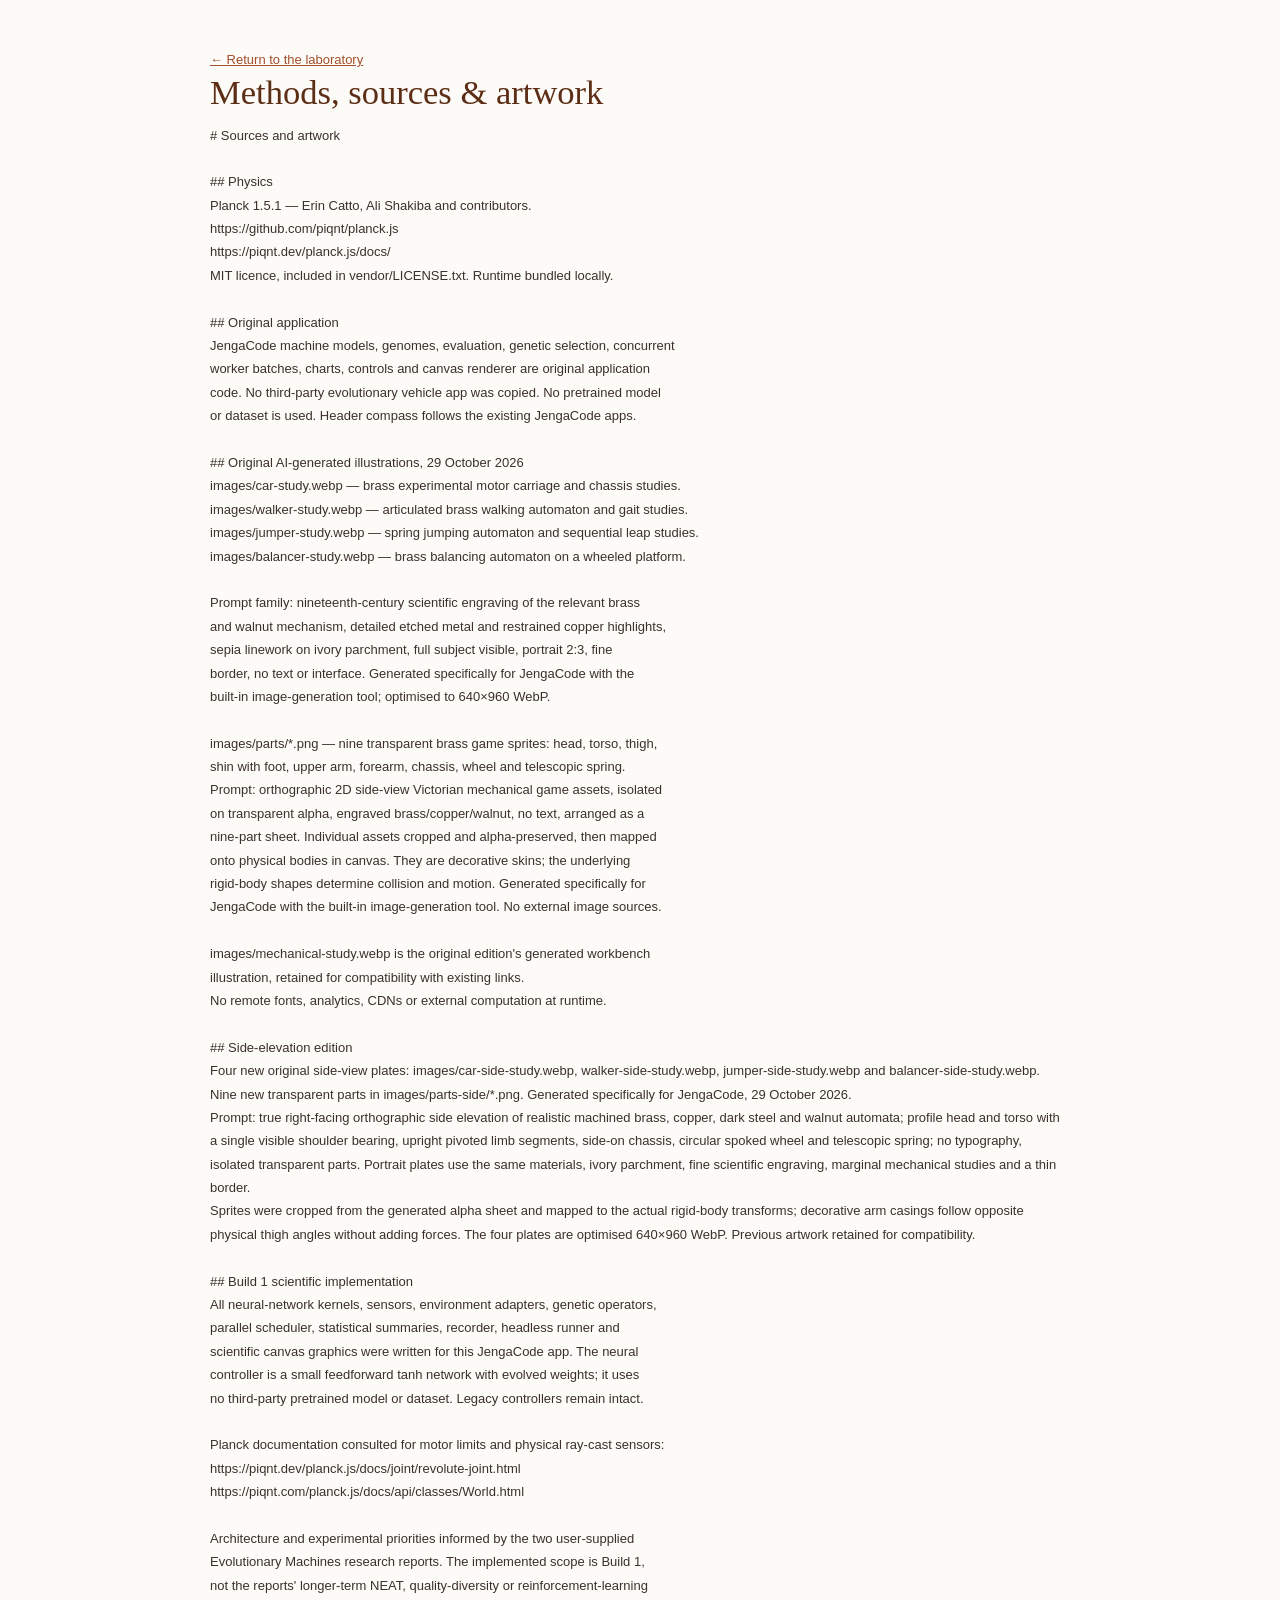
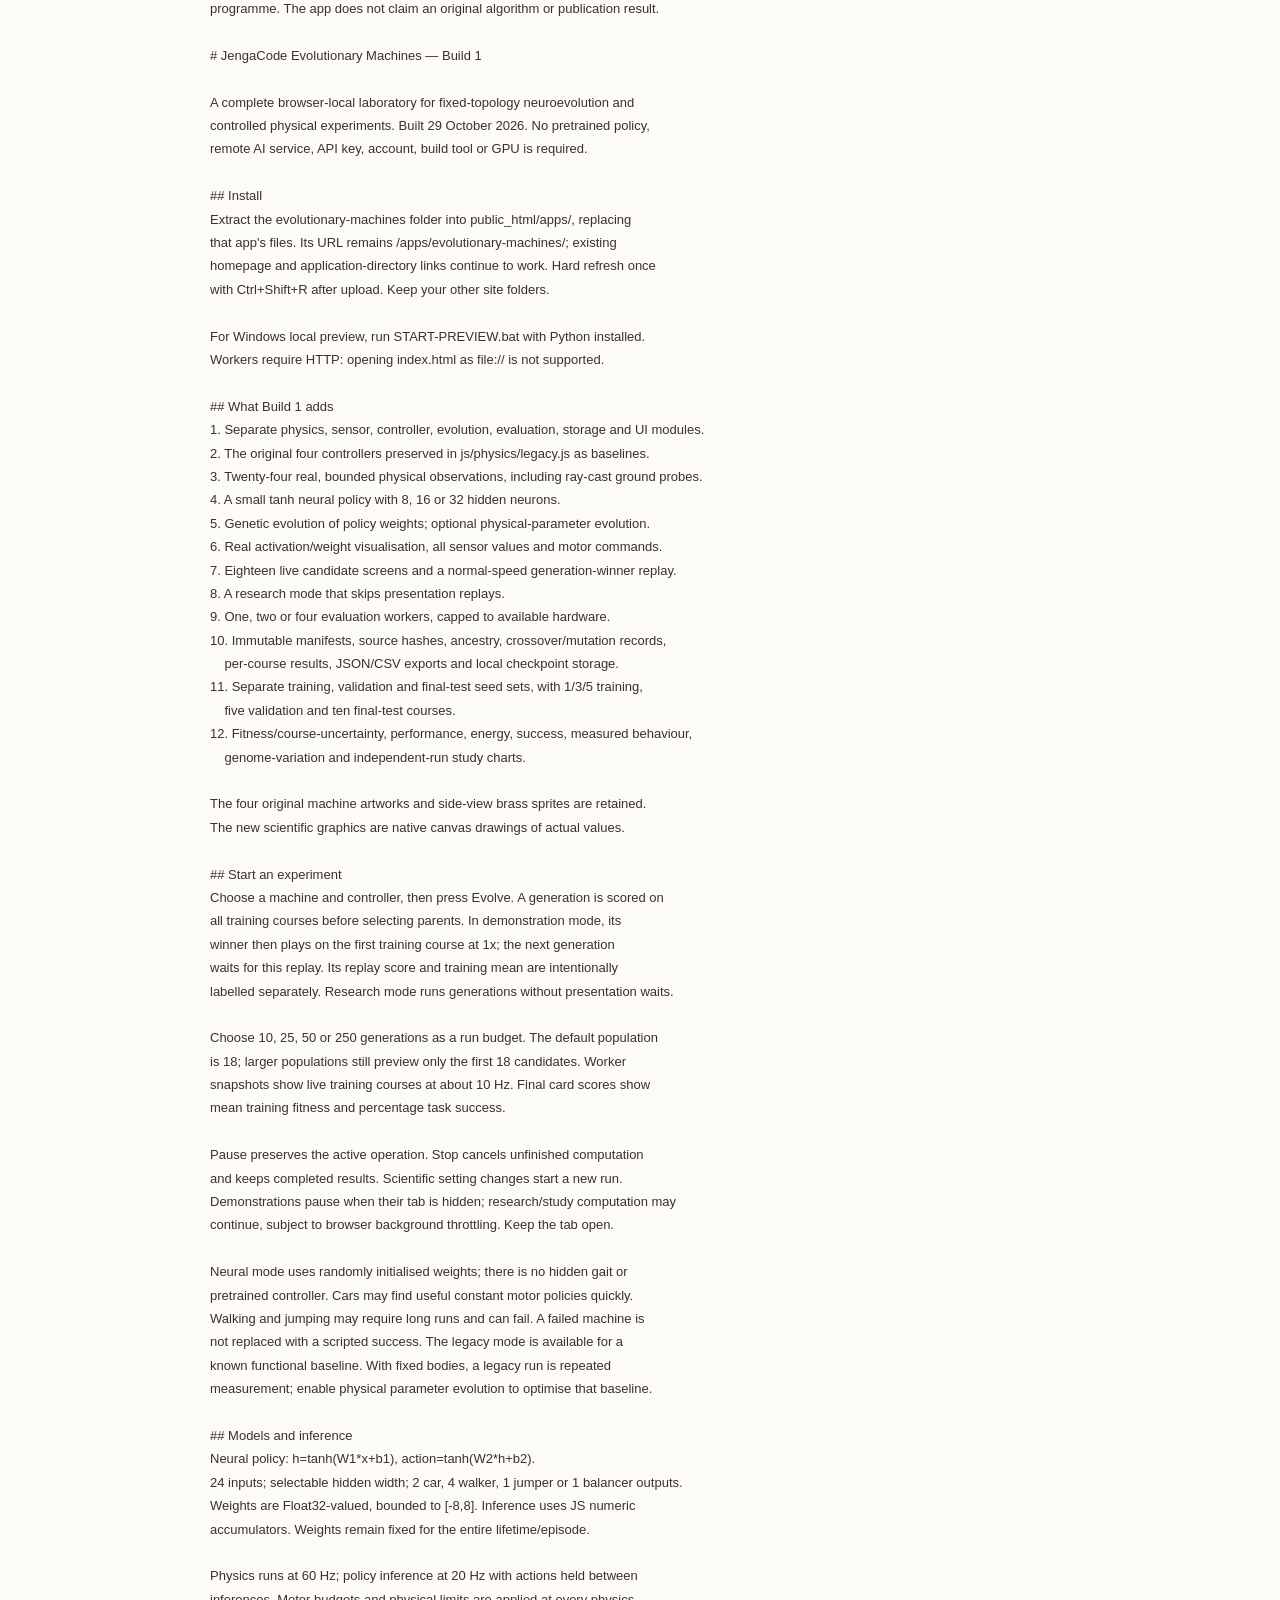
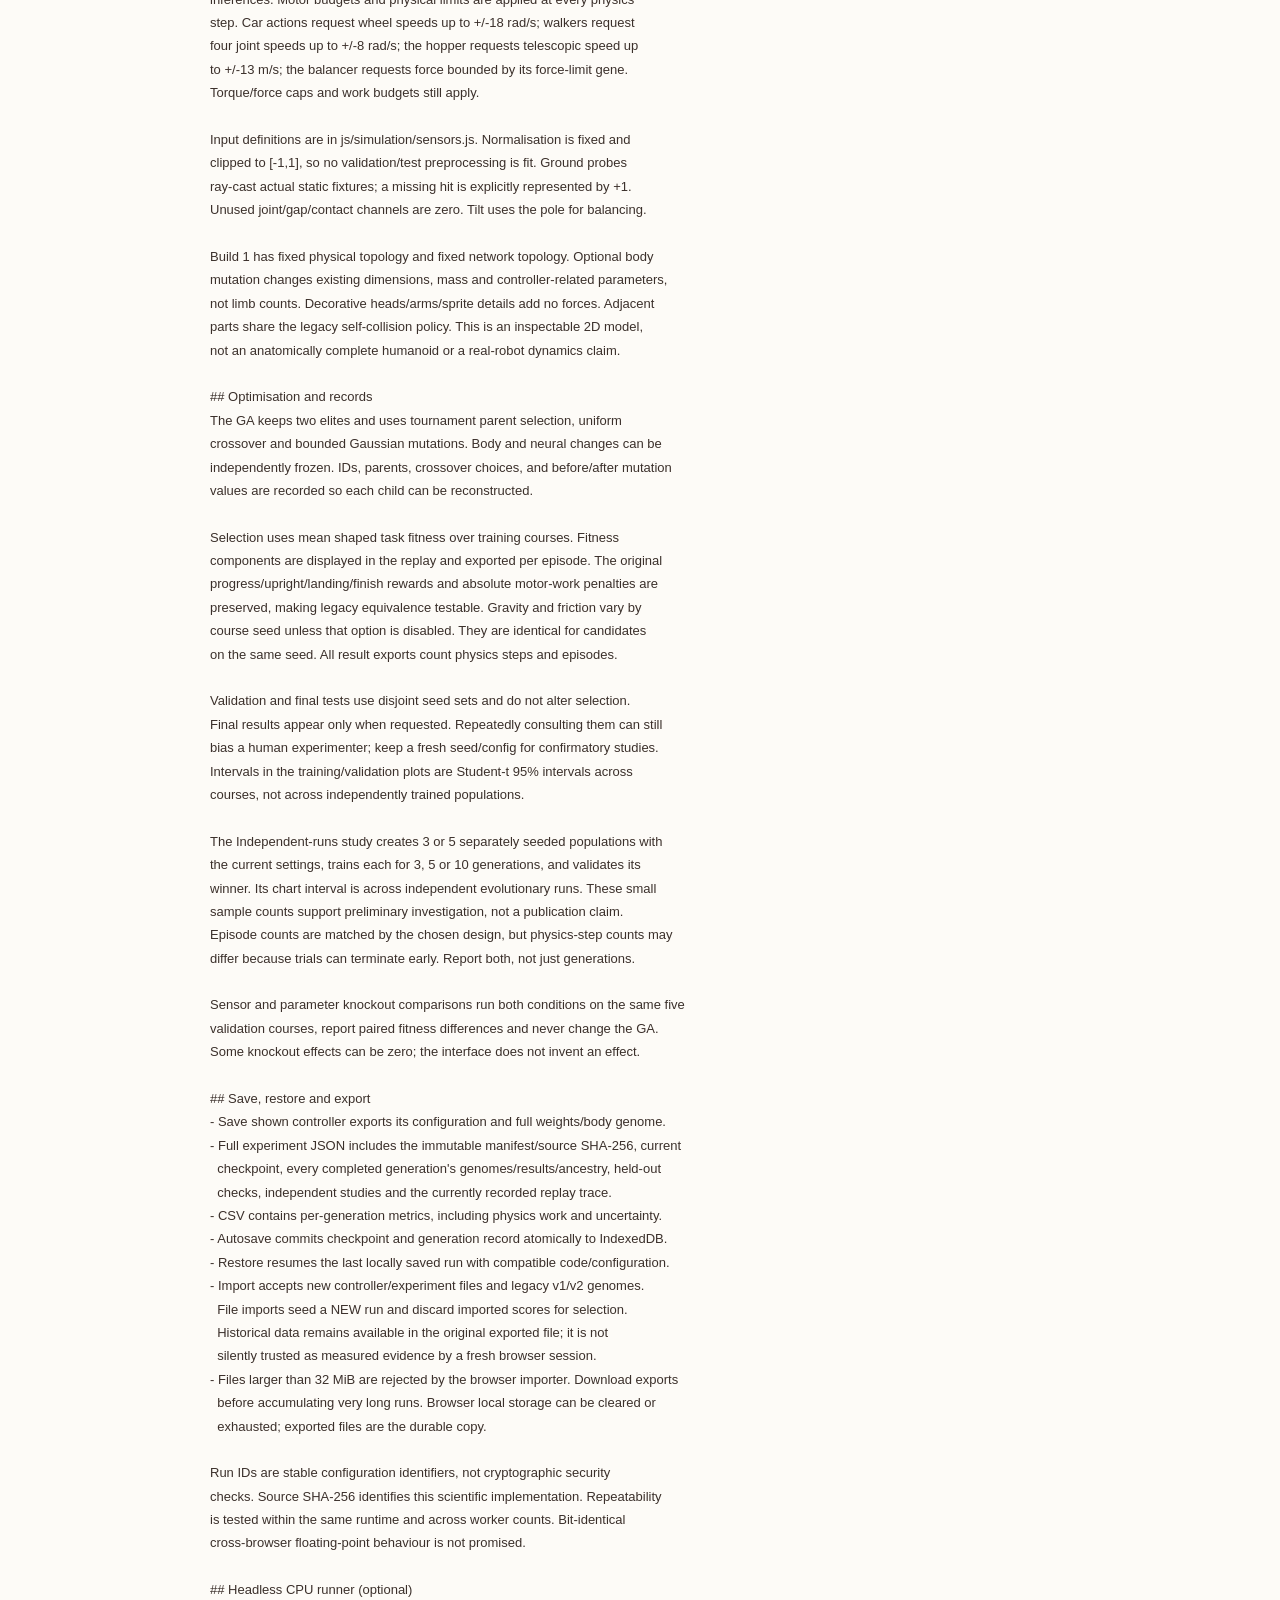
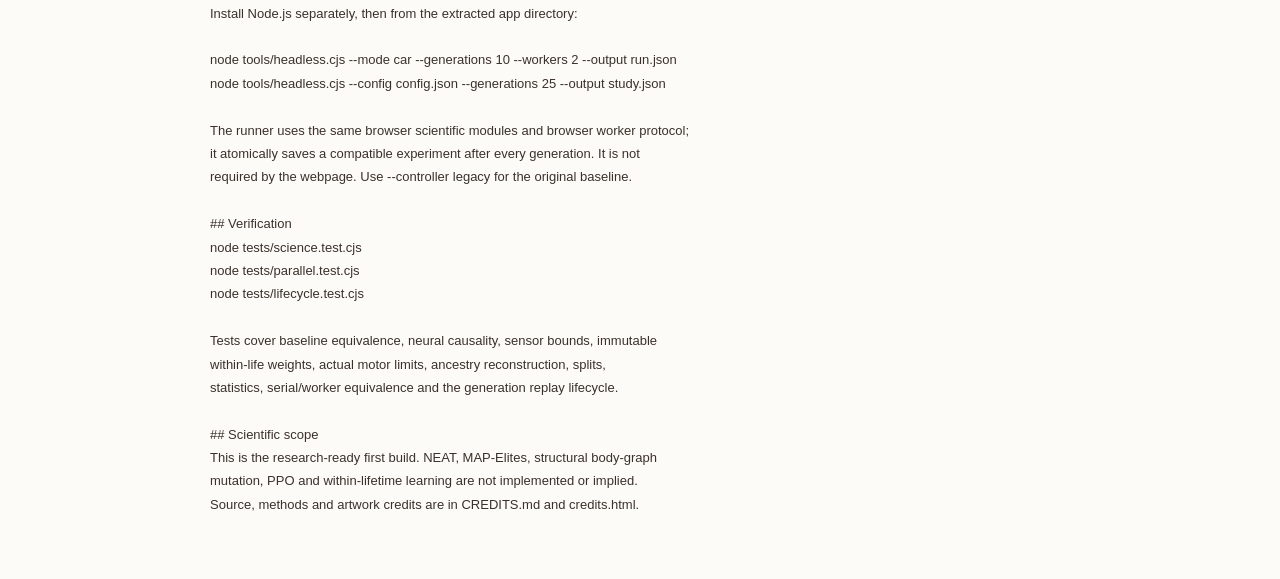
<file: credits.html>
<!doctype html><html lang="en-GB"><head><meta charset="utf-8"><meta name="viewport" content="width=device-width,initial-scale=1"><title>Methods and credits — Evolutionary Machines</title><link rel="stylesheet" href="css/style.css"><style>main{max-width:900px;margin:30px auto;padding:20px}pre{max-height:none;font:13px/1.8 Arial,sans-serif}</style></head><body><main><a href="index.html">← Return to the laboratory</a><h1>Methods, sources &amp; artwork</h1><pre># Sources and artwork

## Physics
Planck 1.5.1 — Erin Catto, Ali Shakiba and contributors.
https://github.com/piqnt/planck.js
https://piqnt.dev/planck.js/docs/
MIT licence, included in vendor/LICENSE.txt. Runtime bundled locally.

## Original application
JengaCode machine models, genomes, evaluation, genetic selection, concurrent
worker batches, charts, controls and canvas renderer are original application
code. No third-party evolutionary vehicle app was copied. No pretrained model
or dataset is used. Header compass follows the existing JengaCode apps.

## Original AI-generated illustrations, 29 October 2026
images/car-study.webp — brass experimental motor carriage and chassis studies.
images/walker-study.webp — articulated brass walking automaton and gait studies.
images/jumper-study.webp — spring jumping automaton and sequential leap studies.
images/balancer-study.webp — brass balancing automaton on a wheeled platform.

Prompt family: nineteenth-century scientific engraving of the relevant brass
and walnut mechanism, detailed etched metal and restrained copper highlights,
sepia linework on ivory parchment, full subject visible, portrait 2:3, fine
border, no text or interface. Generated specifically for JengaCode with the
built-in image-generation tool; optimised to 640×960 WebP.

images/parts/*.png — nine transparent brass game sprites: head, torso, thigh,
shin with foot, upper arm, forearm, chassis, wheel and telescopic spring.
Prompt: orthographic 2D side-view Victorian mechanical game assets, isolated
on transparent alpha, engraved brass/copper/walnut, no text, arranged as a
nine-part sheet. Individual assets cropped and alpha-preserved, then mapped
onto physical bodies in canvas. They are decorative skins; the underlying
rigid-body shapes determine collision and motion. Generated specifically for
JengaCode with the built-in image-generation tool. No external image sources.

images/mechanical-study.webp is the original edition&#x27;s generated workbench
illustration, retained for compatibility with existing links.
No remote fonts, analytics, CDNs or external computation at runtime.

## Side-elevation edition
Four new original side-view plates: images/car-side-study.webp, walker-side-study.webp, jumper-side-study.webp and balancer-side-study.webp. Nine new transparent parts in images/parts-side/*.png. Generated specifically for JengaCode, 29 October 2026.
Prompt: true right-facing orthographic side elevation of realistic machined brass, copper, dark steel and walnut automata; profile head and torso with a single visible shoulder bearing, upright pivoted limb segments, side-on chassis, circular spoked wheel and telescopic spring; no typography, isolated transparent parts. Portrait plates use the same materials, ivory parchment, fine scientific engraving, marginal mechanical studies and a thin border.
Sprites were cropped from the generated alpha sheet and mapped to the actual rigid-body transforms; decorative arm casings follow opposite physical thigh angles without adding forces. The four plates are optimised 640×960 WebP. Previous artwork retained for compatibility.

## Build 1 scientific implementation
All neural-network kernels, sensors, environment adapters, genetic operators,
parallel scheduler, statistical summaries, recorder, headless runner and
scientific canvas graphics were written for this JengaCode app. The neural
controller is a small feedforward tanh network with evolved weights; it uses
no third-party pretrained model or dataset. Legacy controllers remain intact.

Planck documentation consulted for motor limits and physical ray-cast sensors:
https://piqnt.dev/planck.js/docs/joint/revolute-joint.html
https://piqnt.com/planck.js/docs/api/classes/World.html

Architecture and experimental priorities informed by the two user-supplied
Evolutionary Machines research reports. The implemented scope is Build 1,
not the reports&#x27; longer-term NEAT, quality-diversity or reinforcement-learning
programme. The app does not claim an original algorithm or publication result.

# JengaCode Evolutionary Machines — Build 1

A complete browser-local laboratory for fixed-topology neuroevolution and
controlled physical experiments. Built 29 October 2026. No pretrained policy,
remote AI service, API key, account, build tool or GPU is required.

## Install
Extract the evolutionary-machines folder into public_html/apps/, replacing
that app&#x27;s files. Its URL remains /apps/evolutionary-machines/; existing
homepage and application-directory links continue to work. Hard refresh once
with Ctrl+Shift+R after upload. Keep your other site folders.

For Windows local preview, run START-PREVIEW.bat with Python installed.
Workers require HTTP: opening index.html as file:// is not supported.

## What Build 1 adds
1. Separate physics, sensor, controller, evolution, evaluation, storage and UI modules.
2. The original four controllers preserved in js/physics/legacy.js as baselines.
3. Twenty-four real, bounded physical observations, including ray-cast ground probes.
4. A small tanh neural policy with 8, 16 or 32 hidden neurons.
5. Genetic evolution of policy weights; optional physical-parameter evolution.
6. Real activation/weight visualisation, all sensor values and motor commands.
7. Eighteen live candidate screens and a normal-speed generation-winner replay.
8. A research mode that skips presentation replays.
9. One, two or four evaluation workers, capped to available hardware.
10. Immutable manifests, source hashes, ancestry, crossover/mutation records,
    per-course results, JSON/CSV exports and local checkpoint storage.
11. Separate training, validation and final-test seed sets, with 1/3/5 training,
    five validation and ten final-test courses.
12. Fitness/course-uncertainty, performance, energy, success, measured behaviour,
    genome-variation and independent-run study charts.

The four original machine artworks and side-view brass sprites are retained.
The new scientific graphics are native canvas drawings of actual values.

## Start an experiment
Choose a machine and controller, then press Evolve. A generation is scored on
all training courses before selecting parents. In demonstration mode, its
winner then plays on the first training course at 1x; the next generation
waits for this replay. Its replay score and training mean are intentionally
labelled separately. Research mode runs generations without presentation waits.

Choose 10, 25, 50 or 250 generations as a run budget. The default population
is 18; larger populations still preview only the first 18 candidates. Worker
snapshots show live training courses at about 10 Hz. Final card scores show
mean training fitness and percentage task success.

Pause preserves the active operation. Stop cancels unfinished computation
and keeps completed results. Scientific setting changes start a new run.
Demonstrations pause when their tab is hidden; research/study computation may
continue, subject to browser background throttling. Keep the tab open.

Neural mode uses randomly initialised weights; there is no hidden gait or
pretrained controller. Cars may find useful constant motor policies quickly.
Walking and jumping may require long runs and can fail. A failed machine is
not replaced with a scripted success. The legacy mode is available for a
known functional baseline. With fixed bodies, a legacy run is repeated
measurement; enable physical parameter evolution to optimise that baseline.

## Models and inference
Neural policy: h=tanh(W1*x+b1), action=tanh(W2*h+b2).
24 inputs; selectable hidden width; 2 car, 4 walker, 1 jumper or 1 balancer outputs.
Weights are Float32-valued, bounded to [-8,8]. Inference uses JS numeric
accumulators. Weights remain fixed for the entire lifetime/episode.

Physics runs at 60 Hz; policy inference at 20 Hz with actions held between
inferences. Motor budgets and physical limits are applied at every physics
step. Car actions request wheel speeds up to +/-18 rad/s; walkers request
four joint speeds up to +/-8 rad/s; the hopper requests telescopic speed up
to +/-13 m/s; the balancer requests force bounded by its force-limit gene.
Torque/force caps and work budgets still apply.

Input definitions are in js/simulation/sensors.js. Normalisation is fixed and
clipped to [-1,1], so no validation/test preprocessing is fit. Ground probes
ray-cast actual static fixtures; a missing hit is explicitly represented by +1.
Unused joint/gap/contact channels are zero. Tilt uses the pole for balancing.

Build 1 has fixed physical topology and fixed network topology. Optional body
mutation changes existing dimensions, mass and controller-related parameters,
not limb counts. Decorative heads/arms/sprite details add no forces. Adjacent
parts share the legacy self-collision policy. This is an inspectable 2D model,
not an anatomically complete humanoid or a real-robot dynamics claim.

## Optimisation and records
The GA keeps two elites and uses tournament parent selection, uniform
crossover and bounded Gaussian mutations. Body and neural changes can be
independently frozen. IDs, parents, crossover choices, and before/after mutation
values are recorded so each child can be reconstructed.

Selection uses mean shaped task fitness over training courses. Fitness
components are displayed in the replay and exported per episode. The original
progress/upright/landing/finish rewards and absolute motor-work penalties are
preserved, making legacy equivalence testable. Gravity and friction vary by
course seed unless that option is disabled. They are identical for candidates
on the same seed. All result exports count physics steps and episodes.

Validation and final tests use disjoint seed sets and do not alter selection.
Final results appear only when requested. Repeatedly consulting them can still
bias a human experimenter; keep a fresh seed/config for confirmatory studies.
Intervals in the training/validation plots are Student-t 95% intervals across
courses, not across independently trained populations.

The Independent-runs study creates 3 or 5 separately seeded populations with
the current settings, trains each for 3, 5 or 10 generations, and validates its
winner. Its chart interval is across independent evolutionary runs. These small
sample counts support preliminary investigation, not a publication claim.
Episode counts are matched by the chosen design, but physics-step counts may
differ because trials can terminate early. Report both, not just generations.

Sensor and parameter knockout comparisons run both conditions on the same five
validation courses, report paired fitness differences and never change the GA.
Some knockout effects can be zero; the interface does not invent an effect.

## Save, restore and export
- Save shown controller exports its configuration and full weights/body genome.
- Full experiment JSON includes the immutable manifest/source SHA-256, current
  checkpoint, every completed generation&#x27;s genomes/results/ancestry, held-out
  checks, independent studies and the currently recorded replay trace.
- CSV contains per-generation metrics, including physics work and uncertainty.
- Autosave commits checkpoint and generation record atomically to IndexedDB.
- Restore resumes the last locally saved run with compatible code/configuration.
- Import accepts new controller/experiment files and legacy v1/v2 genomes.
  File imports seed a NEW run and discard imported scores for selection.
  Historical data remains available in the original exported file; it is not
  silently trusted as measured evidence by a fresh browser session.
- Files larger than 32 MiB are rejected by the browser importer. Download exports
  before accumulating very long runs. Browser local storage can be cleared or
  exhausted; exported files are the durable copy.

Run IDs are stable configuration identifiers, not cryptographic security
checks. Source SHA-256 identifies this scientific implementation. Repeatability
is tested within the same runtime and across worker counts. Bit-identical
cross-browser floating-point behaviour is not promised.

## Headless CPU runner (optional)
Install Node.js separately, then from the extracted app directory:

node tools/headless.cjs --mode car --generations 10 --workers 2 --output run.json
node tools/headless.cjs --config config.json --generations 25 --output study.json

The runner uses the same browser scientific modules and browser worker protocol;
it atomically saves a compatible experiment after every generation. It is not
required by the webpage. Use --controller legacy for the original baseline.

## Verification
node tests/science.test.cjs
node tests/parallel.test.cjs
node tests/lifecycle.test.cjs

Tests cover baseline equivalence, neural causality, sensor bounds, immutable
within-life weights, actual motor limits, ancestry reconstruction, splits,
statistics, serial/worker equivalence and the generation replay lifecycle.

## Scientific scope
This is the research-ready first build. NEAT, MAP-Elites, structural body-graph
mutation, PPO and within-lifetime learning are not implemented or implied.
Source, methods and artwork credits are in CREDITS.md and credits.html.
</pre></main></body></html>
</file>
<file: css/style.css>
:root{--paper:#fdfbf7;--ink:#3b302b;--copper:#a34e2c;--teal:#377a7e;--line:#d9cbb8;--quiet:#80705e}*{box-sizing:border-box}body{margin:0;background:var(--paper);color:var(--ink);font:13px/1.5 Arial,sans-serif}h1,h2,h3{font-family:Georgia,serif;font-weight:400;color:#5c2e16}h1{font-size:clamp(30px,2.7vw,44px);line-height:1.1;margin:3px 0 7px}h2{font-size:23px;margin:0 0 12px}h3{font-size:17px;margin:0}p{margin:8px 0 14px}a{color:var(--copper)}button,input,select{font:inherit;color:inherit}button{cursor:pointer;border:1px solid var(--line);background:#fffcf7;padding:8px 11px;border-radius:3px}button:hover{border-color:var(--copper);background:#f4e9da}button:disabled{opacity:.5;cursor:default}input,select{padding:6px;background:#fffcf7;border:1px solid var(--line);border-radius:3px;max-width:100%}input[type=range]{padding:0;accent-color:var(--copper);width:100%}label{display:block;font-size:11px}label input,label select{display:block;margin-top:6px;width:100%}.primary{width:100%;color:#fff9ee;background:linear-gradient(120deg,#bd6e43,#994225);border:1px solid #a65430;box-shadow:0 2px 0 #6c3d2820;font:24px Georgia,serif;padding:13px}.primary:hover{background:#a65430}.primary.running{background:#3e7478;border-color:#3e7478}.quiet{color:var(--quiet);font-size:11px}.eyebrow{font-size:9px;text-transform:uppercase;letter-spacing:1.7px;color:var(--copper);margin:0 0 10px}.site-header{max-width:1840px;margin:auto;padding:16px 26px;border-bottom:1px solid var(--line);display:flex;justify-content:space-between;align-items:center;gap:20px}.brand{display:flex;align-items:center;gap:10px;text-decoration:none;color:#5c2e16;font:30px Georgia,serif}.brand svg{width:48px;height:48px}.site-header nav{display:flex;gap:27px;font-size:13px}.site-header nav a{text-decoration:none;color:#5c2e16}.shell{max-width:1840px;margin:auto;padding:22px 26px;display:grid;grid-template-columns:clamp(180px,17vw,275px) minmax(0,1fr) clamp(260px,21vw,325px);gap:24px}.left{border-right:1px solid var(--line);padding-right:20px}.left>a{display:block;font-size:11px;margin-top:12px}#experiments{display:grid;margin:0 0 18px}#experiments button{border:0;border-bottom:1px solid var(--line);background:none;padding:15px 8px;text-align:left;display:flex;align-items:center;gap:9px;font:16px Georgia,serif}#experiments span{font:10px monospace;color:#a48a6d}#experiments b{margin-left:auto;font-weight:400}#experiments [aria-current=true]{background:linear-gradient(115deg,#b66a41,#9c4728);color:#fff9ef;border-radius:3px}#experiments [aria-current=true] span{color:#e8cdb7}.study{margin:0}.study img{width:100%;height:auto;aspect-ratio:2/3;object-fit:cover;display:block;border:1px solid #bba789}.study figcaption{font:italic 17px Georgia,serif;text-align:center;margin:15px 0 20px;color:#7e5c3f}.main-title{margin:0 0 16px}.main-title .eyebrow{margin-bottom:6px}.subtitle{font:italic 18px Georgia,serif;color:#80634b;margin:0}main{min-width:0}.champion-panel{border:1px solid #bca88b;padding:10px 11px 0;background:#fbf7ef}.panel-heading{display:flex;justify-content:space-between;align-items:center;gap:10px;margin-bottom:6px}.panel-heading h2{font-size:17px;margin:0}.panel-heading span{font:10px monospace;color:var(--quiet)}.arena{position:relative;overflow:hidden}#arena{width:100%;height:clamp(215px,26vh,330px);display:block}.arena-clock,.arena-state{position:absolute;top:9px;font:9px monospace;color:#8a7963;pointer-events:none}.arena-clock{right:10px}.arena-state{left:10px}.telemetry{display:flex;align-items:center;justify-content:space-between;gap:12px;padding:9px 0}.telemetry>div{border-right:1px solid var(--line);padding-right:20px;flex:1}.telemetry span{display:block;font-size:9px;color:var(--quiet)}.telemetry strong{display:block;font:19px Georgia,serif;color:#705033;margin-top:3px}.telemetry button{font-size:10px;padding:5px 8px}.competition-heading{display:flex;justify-content:space-between;align-items:center;gap:8px;margin:15px 0 8px}.competition-heading h2{font-size:19px;margin:0}.competition-heading h2 span{font-size:14px;color:var(--quiet)}#batchLabel{font:9px monospace;color:var(--quiet)}.competitor-grid{display:grid;grid-template-columns:repeat(3,minmax(0,1fr));gap:8px}.candidate{border:1px solid var(--line);background:#fbf7ee;overflow:hidden;position:relative;min-width:0}.candidate-header{display:flex;justify-content:space-between;align-items:center;padding:5px 7px 0;gap:4px;font:10px Georgia,serif}.candidate-header output{font:9px monospace;color:var(--quiet)}.candidate canvas{width:100%;height:clamp(72px,8.5vh,115px);display:block}.candidate-footer{font:8px monospace;display:flex;justify-content:space-between;padding:2px 6px 4px;color:#8b785f;border-top:1px solid #e3d7c5}.candidate.finished{border-color:#7b9b8e}.candidate.failed{border-color:#cebb9e}.competition-footer{display:flex;justify-content:space-between;gap:10px;color:var(--quiet);font-size:9px;padding:9px 0}.check{display:flex;align-items:center;gap:5px;font-size:10px;white-space:nowrap}.check input{display:inline;width:auto;margin:0;accent-color:var(--copper)}.right{border-left:1px solid var(--line);padding-left:20px}.right>h2{font-size:25px;margin-bottom:12px}.button-pair{display:flex;gap:8px;margin:8px 0}.button-pair button{flex:1;padding:6px;font-size:11px}.stats{display:grid;grid-template-columns:1fr 1fr;border-block:1px solid var(--line);padding:12px 0;margin:13px 0 8px}.stats span{font-size:10px;color:var(--quiet)}.stats strong{display:block;font:27px Georgia,serif;color:var(--copper);margin-top:3px}progress{width:100%;height:5px;accent-color:var(--teal);display:block}#status{font-size:10px;line-height:1.5;min-height:30px;color:var(--quiet);margin:7px 0 10px}.chart-section{border-top:1px solid var(--line);padding:12px 0 7px;position:relative}.chart-section h3{font-size:16px}.chart-section canvas{width:100%;height:105px;display:block;margin-top:7px}.legend{font-size:9px;display:flex;gap:12px;margin-top:3px}.legend span:first-child{color:var(--copper)}.legend span:last-child{color:var(--teal)}.chart-heading{display:flex;justify-content:space-between;align-items:center;gap:6px}.chart-heading select{font-size:9px;padding:3px;width:85px}.quick-settings{border-top:1px solid var(--line);padding:10px 0;display:grid;grid-template-columns:1fr 1fr;gap:14px}.quick-settings output{float:right;color:var(--copper)}.quick-settings label{font-size:10px}.quick-settings select{font-size:10px;width:100%}details{border-top:1px solid var(--line);padding:12px 0;margin:10px 0}summary{cursor:pointer;color:var(--copper);font-size:11px}#principles p{font-size:12px;line-height:1.8}.settings label{margin:12px 0}.settings button{width:100%;font-size:10px;margin-top:6px}.gene{display:grid;grid-template-columns:1fr 65px 24px;gap:8px;font-size:9px;align-items:center;margin-top:8px}.gene .bar{height:3px;background:#e5dac9}.gene .bar i{display:block;height:3px;background:#aa8047}.gene output{font:9px monospace;text-align:right}#test,#return{width:100%;font-size:10px;color:var(--teal);padding:7px}#mobileMode{display:none}footer{max-width:1790px;margin:10px auto 0;border-top:1px solid var(--line);padding:20px 26px;display:flex;gap:20px;align-items:center;color:var(--quiet);font-size:11px}footer a:first-child{font:21px Georgia,serif;text-decoration:none}footer a:last-child{margin-left:auto}.skip{position:absolute;top:-60px;left:10px;background:white;padding:8px;z-index:10}.skip:focus{top:8px}:focus-visible{outline:2px solid var(--teal);outline-offset:3px}[hidden]{display:none!important}@media(min-width:1600px){.candidate canvas{height:clamp(85px,9vh,115px)}#arena{height:clamp(240px,29vh,330px)}}@media(max-width:1150px){.shell{grid-template-columns:160px minmax(0,1fr) 245px;gap:16px;padding:20px}.left{padding-right:14px}.right{padding-left:14px}#experiments button{font-size:13px}.study figcaption{font-size:15px}.telemetry>div{padding-right:8px}.telemetry strong{font-size:17px}.panel-heading{align-items:flex-start}.panel-heading span{font-size:8px}.candidate-header output{font-size:8px}.competition-heading{flex-wrap:wrap}.right>h2{font-size:23px}}@media(max-width:950px){.shell{grid-template-columns:minmax(0,1fr) 255px}.left{display:none}#mobileMode{display:block;width:100%;margin-bottom:12px}.brand{font-size:26px}.site-header nav{gap:14px}.candidate canvas{height:95px}.panel-heading h2{font-size:16px}.right{padding-left:15px}}@media(max-width:680px){.shell{display:block;padding:16px}.site-header{padding:12px 16px;flex-wrap:wrap;gap:12px}.brand svg{width:37px;height:37px}.site-header nav{width:100%;justify-content:space-between;font-size:11px}.right{border-left:0;border-top:1px solid var(--line);padding:20px 0 0;margin-top:20px}.competitor-grid{gap:5px}.candidate canvas{height:85px}.candidate-header{padding:4px;font-size:9px}.candidate-header output{font-size:7px}.candidate-footer{font-size:7px;padding:3px}.candidate-footer .candidate-time{display:none}.competition-heading h2{font-size:17px}.competition-heading h2 span{font-size:12px}.panel-heading{display:block}.panel-heading span{display:block;margin-top:4px}#arena{height:250px}.telemetry{gap:8px}.telemetry strong{font-size:16px}.telemetry>div{padding-right:5px}.telemetry button{font-size:9px}.competition-footer{flex-wrap:wrap}.chart-section canvas{height:135px}footer{padding:15px 16px;flex-wrap:wrap}footer span{order:3;width:100%}}@media(prefers-reduced-motion:reduce){*{transition:none!important;scroll-behavior:auto!important}}

.export-button{width:100%;font-size:10px;margin-top:8px}

.mobile-actions{display:none}@media(max-width:680px){.mobile-actions{display:flex;gap:7px;margin:0 0 14px}.mobile-actions button{font-size:12px;padding:10px}.mobile-actions .primary{font-family:Georgia,serif;font-size:17px;flex:1;width:auto}}

.mode-strip{display:flex;gap:14px;flex-wrap:wrap;margin:14px 0 10px;font:9px monospace;color:var(--teal)}.rail-note{border-block:1px solid var(--line);padding:12px 0;margin:18px 0;font-size:10px;color:var(--quiet)}.rail-note p{margin:8px 0}.brain-panel{border:1px solid var(--line);padding:14px;margin:15px 0;background:#faf5eb}.section-heading{display:flex;justify-content:space-between;align-items:center;gap:10px}.section-heading h2{font-size:20px;margin:0}.section-heading select{font-size:10px;max-width:140px}#brain{width:100%;height:190px;display:block}.brain-panel .quiet{font-size:9px;margin:5px 0}.live-readings{display:grid;grid-template-columns:repeat(4,minmax(0,1fr));gap:10px;padding-top:10px;border-top:1px solid var(--line)}.live-readings span{font-size:9px;color:var(--quiet)}.live-readings strong{display:block;font:16px Georgia,serif}.sensor-table{display:grid;grid-template-columns:1fr 1fr;gap:5px 20px;margin:10px 0}.sensor-row{display:grid;grid-template-columns:1fr 45px;gap:8px;font-size:9px}.sensor-row output{font-family:monospace;text-align:right}.inspector-tools{display:grid;grid-template-columns:1fr 1fr;gap:10px;border-top:1px solid var(--line);padding-top:12px}.inspector-tools label{font-size:10px}.inspector-tools button{font-size:10px;align-self:end}.inspector-tools select,.inspector-tools input{font-size:10px}.two-fields{display:grid;grid-template-columns:1fr 1fr;gap:10px}.chart-note{font-size:8px;color:var(--quiet);margin:5px 0}.settings .check input{width:auto;margin:0}.settings .check{white-space:normal}.settings label{font-size:10px}.settings>button{width:100%;margin:6px 0}.evaluation{border-top:1px solid var(--line);padding:14px 0}.evaluation h3{font-size:18px}.file-actions{display:grid;grid-template-columns:1fr 1fr;gap:7px}.file-actions button{font-size:10px;padding:8px 5px}.file-actions button:nth-child(3),.file-actions button:last-of-type{grid-column:1/-1}pre{white-space:pre-wrap;overflow-wrap:anywhere;font:9px/1.8 monospace;max-height:260px;overflow:auto}#studyChart{width:100%;height:130px;display:block}#studyResults table{border-collapse:collapse;width:100%;font-size:9px}#studyResults td,#studyResults th{padding:5px 2px;text-align:left;border-bottom:1px solid var(--line)}.candidate{cursor:pointer}.candidate:hover{border-color:var(--teal)}.candidate.selected{outline:2px solid var(--teal)}.candidate-header{font-size:9px}.candidate canvas{height:82px}.right .primary{font-size:22px}.settings p{font-size:9px}.status-error{color:#a13e29!important}.right{min-width:0}@media(max-width:680px){.live-readings{grid-template-columns:1fr 1fr}.sensor-table{grid-template-columns:1fr}.section-heading{align-items:flex-start}.section-heading h2{font-size:18px}.brain-panel{padding:10px}.inspector-tools{grid-template-columns:1fr 1fr}#brain{height:180px}.file-actions{grid-template-columns:1fr 1fr}.candidate canvas{height:76px}}

.reward-breakdown{font:8px/1.6 monospace;color:var(--quiet);padding:5px 0 0}.candidate-footer{font-size:7px}.chart-section canvas{height:100px}
</file>
